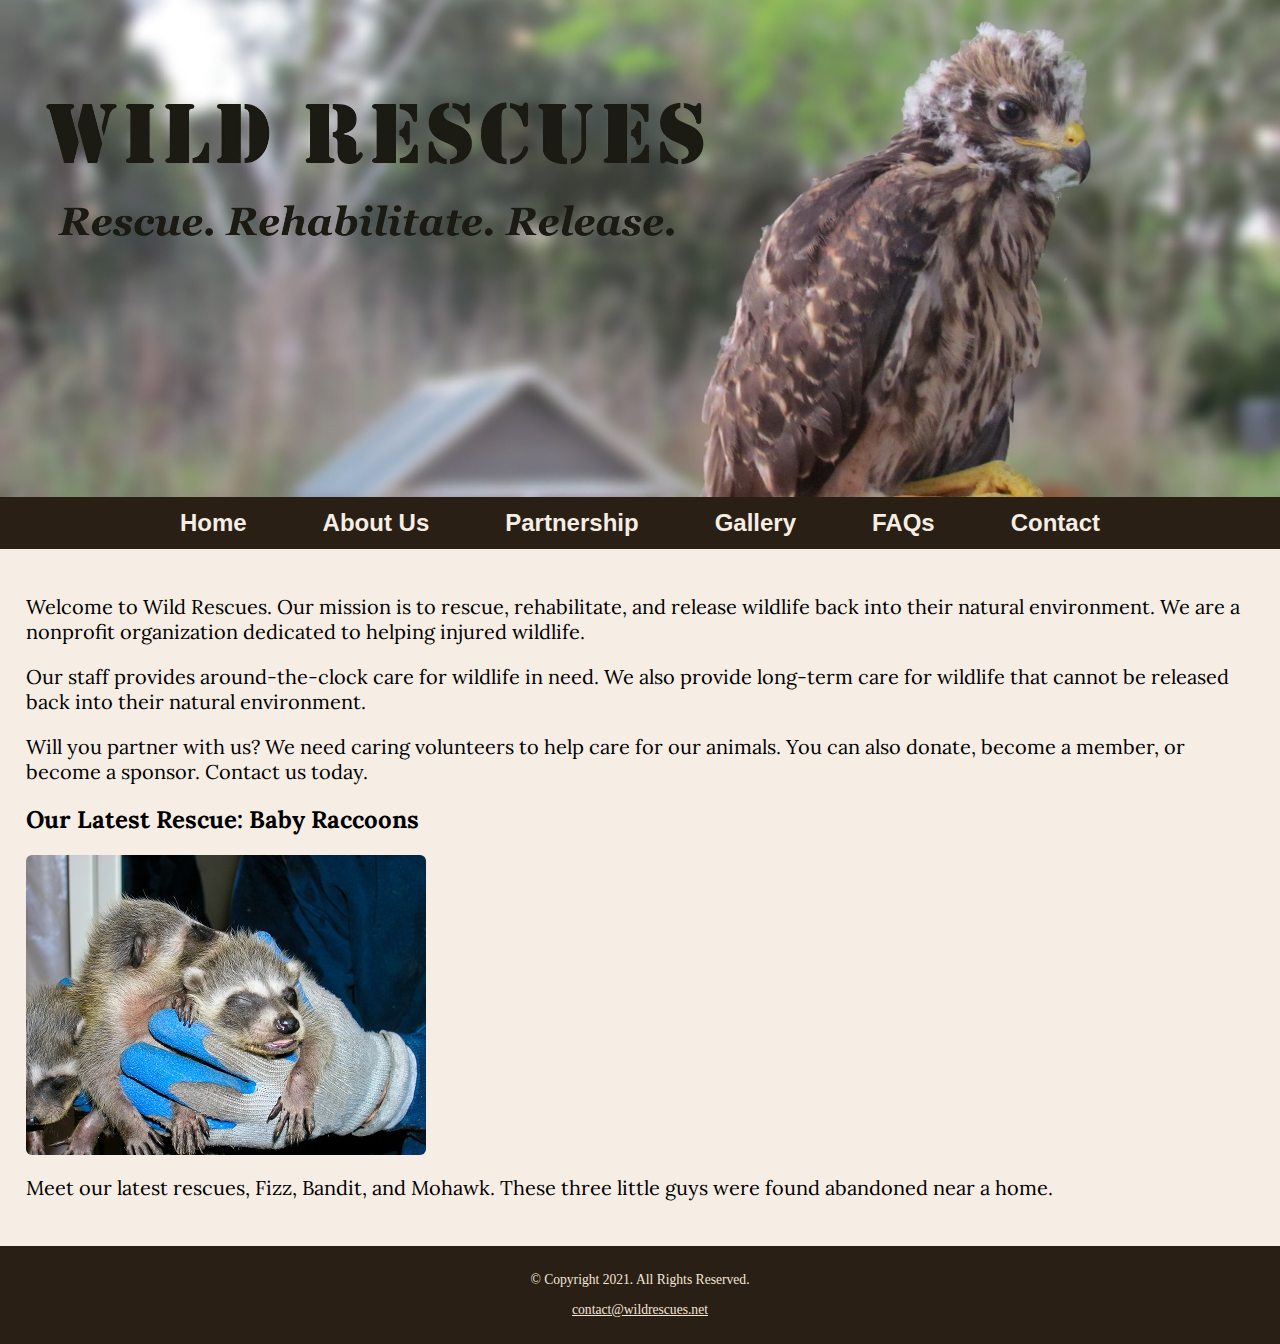
<file: index.html>
<!DOCTYPE html>
<!--
Student Name: Ryne Brown
File Name: contact.html
Date: 10/21/2021
-->
<html lang="en">
  <head>
    <title>Wild Rescues: Home</title>
    <meta
      charset="utf-8"
      name="viewport"
      content="width=device-width, initial-scale=1.0"
    />
    <link rel="stylesheet" href="css/styles.css" />
    <link rel="preconnect" href="https://fonts.googleapis.com" />
    <link rel="preconnect" href="https://fonts.gstatic.com" crossorigin />
    <link
      href="https://fonts.googleapis.com/css2?family=Emblema+One&family=Lora&display=swap"
      rel="stylesheet"
    />
    <link rel="shortcut icon" href="images/favicon.ico" />
    <link
      rel="icon"
      type="image/png"
      sizes="32x32"
      href="images/favicon-32.png"
    />
    <link
      rel="apple-touch-icon"
      sizes="180x180"
      href="images/apple-touch-icon.png"
    />
    <link rel="icon" sizes="192x192" href="images/android-chrome-192.png" />
  </head>
  <body>
    <div id="wrapper">
      <header>
        <div class="tab-desk">
          <a href="index.html"
            ><img src="images/baby-hawk.jpg" alt="rescued baby hawk"
          /></a>
        </div>
        <div class="mobile">
          <h1>&#128062; Wild Rescues</h1>
          <h3>Rescue. Rehabilitate. Release.</h3>
        </div>
      </header>

      <nav>
        <ul>
          <li><a href="index.html">Home</a></li>
          <li><a href="about.html">About Us</a></li>
          <li><a href="partnership.html">Partnership</a></li>
          <li><a href="gallery.html">Gallery</a></li>
          <li><a href="faqs.html">FAQs</a></li>
          <li><a href="contact.html">Contact</a></li>
        </ul>
      </nav>
      <!-- Use the main area to add the main content to the webpage -->
      <main>
        <div id="welcome">
          <p>
            Welcome to Wild Rescues. Our mission is to rescue, rehabilitate, and
            release wildlife back into their natural environment. We are a
            nonprofit organization dedicated to helping injured wildlife.
          </p>

          <p>
            Our staff provides around-the-clock care for wildlife in need. We
            also provide long-term care for wildlife that cannot be released
            back into their natural environment.
          </p>

          <p>
            Will you partner with us? We need caring volunteers to help care for
            our animals. You can also donate, become a member, or become a
            sponsor. Contact us today.
          </p>
        </div>
        <div id="latest">
          <h2>Our Latest Rescue: Baby Raccoons</h2>
          <img
            class="round"
            src="images/baby-raccoons.jpg"
            alt="hands holding three baby raccoons"
          />
          <p>
            Meet our latest rescues, Fizz, Bandit, and Mohawk. These three
            little guys were found abandoned near a home.
          </p>
        </div>
      </main>

      <footer>
        <p><a>&copy; Copyright 2021. All Rights Reserved.</a></p>
        <p>
          <a href="mailto:contact@wildrescues.net">contact@wildrescues.net</a>
        </p>
      </footer>
    </div>
  </body>
</html>
</file>
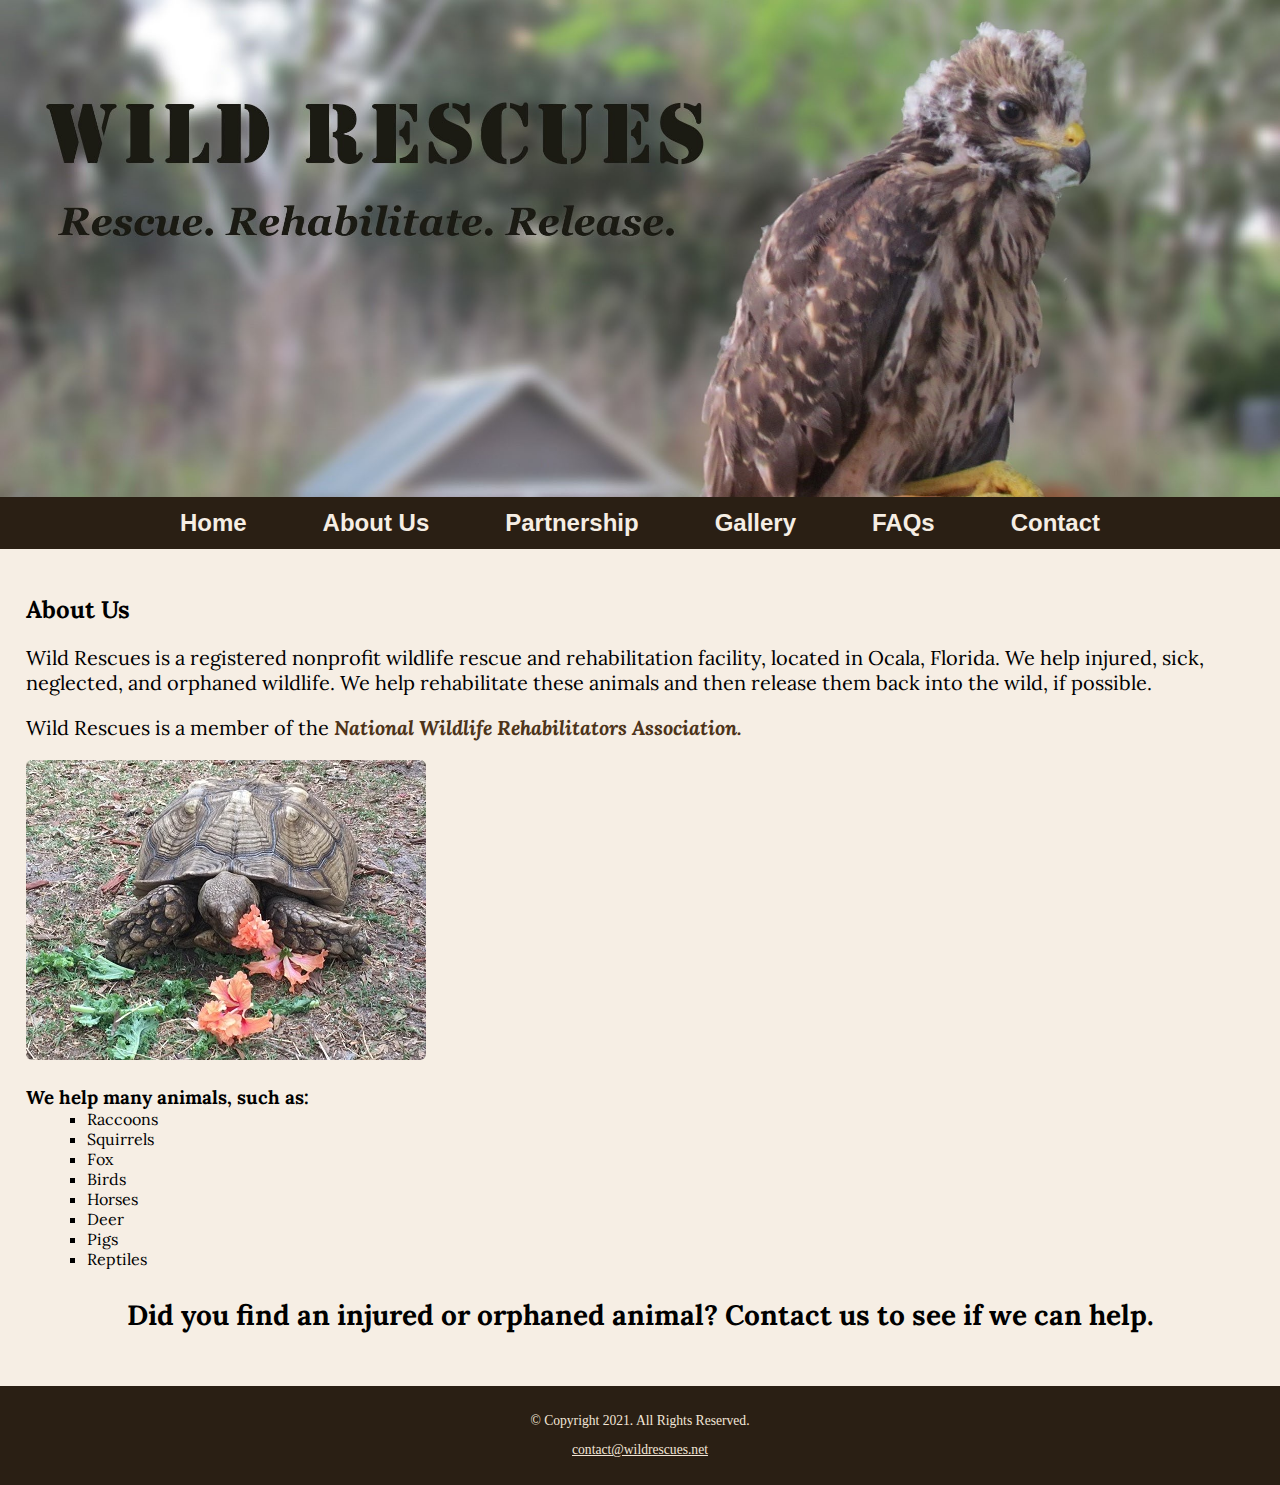
<file: about.html>
<!DOCTYPE html>
<!--
Student Name: Ryne Brown
File Name: contact.html
Date: 10/21/2021
-->
<html lang="en">
  <head>
    <title>Wild Rescues: About Us</title>
    <meta
      charset="utf-8"
      name="viewport"
      content="width=device-width, initial-scale=1.0"
    />
    <link rel="stylesheet" href="css/styles.css" />
    <link rel="preconnect" href="https://fonts.googleapis.com" />
    <link rel="preconnect" href="https://fonts.gstatic.com" crossorigin />
    <link
      href="https://fonts.googleapis.com/css2?family=Emblema+One&family=Lora&display=swap"
      rel="stylesheet"
    />
    <link rel="shortcut icon" href="images/favicon.ico" />
    <link
      rel="icon"
      type="image/png"
      sizes="32x32"
      href="images/favicon-32.png"
    />
    <link
      rel="apple-touch-icon"
      sizes="180x180"
      href="images/apple-touch-icon.png"
    />
    <link rel="icon" sizes="192x192" href="images/android-chrome-192.png" />
  </head>
  <body>
    <div id="wrapper">
      <header>
        <div class="tab-desk">
          <a href="index.html"
            ><img src="images/baby-hawk.jpg" alt="rescued baby hawk"
          /></a>
        </div>
        <div class="mobile">
          <h1>&#128062; Wild Rescues</h1>
          <h3>Rescue. Rehabilitate. Release.</h3>
        </div>
      </header>

      <nav>
        <ul>
          <li><a href="index.html">Home</a></li>
          <li><a href="about.html">About Us</a></li>
          <li><a href="partnership.html">Partnership</a></li>
          <li><a href="gallery.html">Gallery</a></li>
          <li><a href="faqs.html">FAQs</a></li>
          <li><a href="contact.html">Contact</a></li>
        </ul>
      </nav>
      <!-- Use the main area to add the main content to the webpage -->
      <main>
        <div id="info">
          <h2>About Us</h2>
          <p>
            Wild Rescues is a registered nonprofit wildlife rescue and
            rehabilitation facility, located in Ocala, Florida. We help injured,
            sick, neglected, and orphaned wildlife. We help rehabilitate these
            animals and then release them back into the wild, if possible.
          </p>
          <p>
            Wild Rescues is a member of the
            <a class="link" href="https://www.nwrawildlife.org/"
              >National Wildlife Rehabilitators Association.</a
            >
          </p>

          <img
            class="round"
            src="images/tortoise.jpg"
            alt="tortoise eating vegetation"
          />

          <h3>We help many animals, such as:</h3>
          <ul>
            <li>Raccoons</li>
            <li>Squirrels</li>
            <li>Fox</li>
            <li>Birds</li>
            <li>Horses</li>
            <li>Deer</li>
            <li>Pigs</li>
            <li>Reptiles</li>
          </ul>

          <p class="action">
            Did you find an injured or orphaned animal? Contact us to see if we
            can help.
          </p>
        </div>
      </main>

      <footer>
        <p><a>&copy; Copyright 2021. All Rights Reserved.</a></p>
        <p>
          <a href="mailto:contact@wildrescues.net">contact@wildrescues.net</a>
        </p>
      </footer>
    </div>
  </body>
</html>
</file>
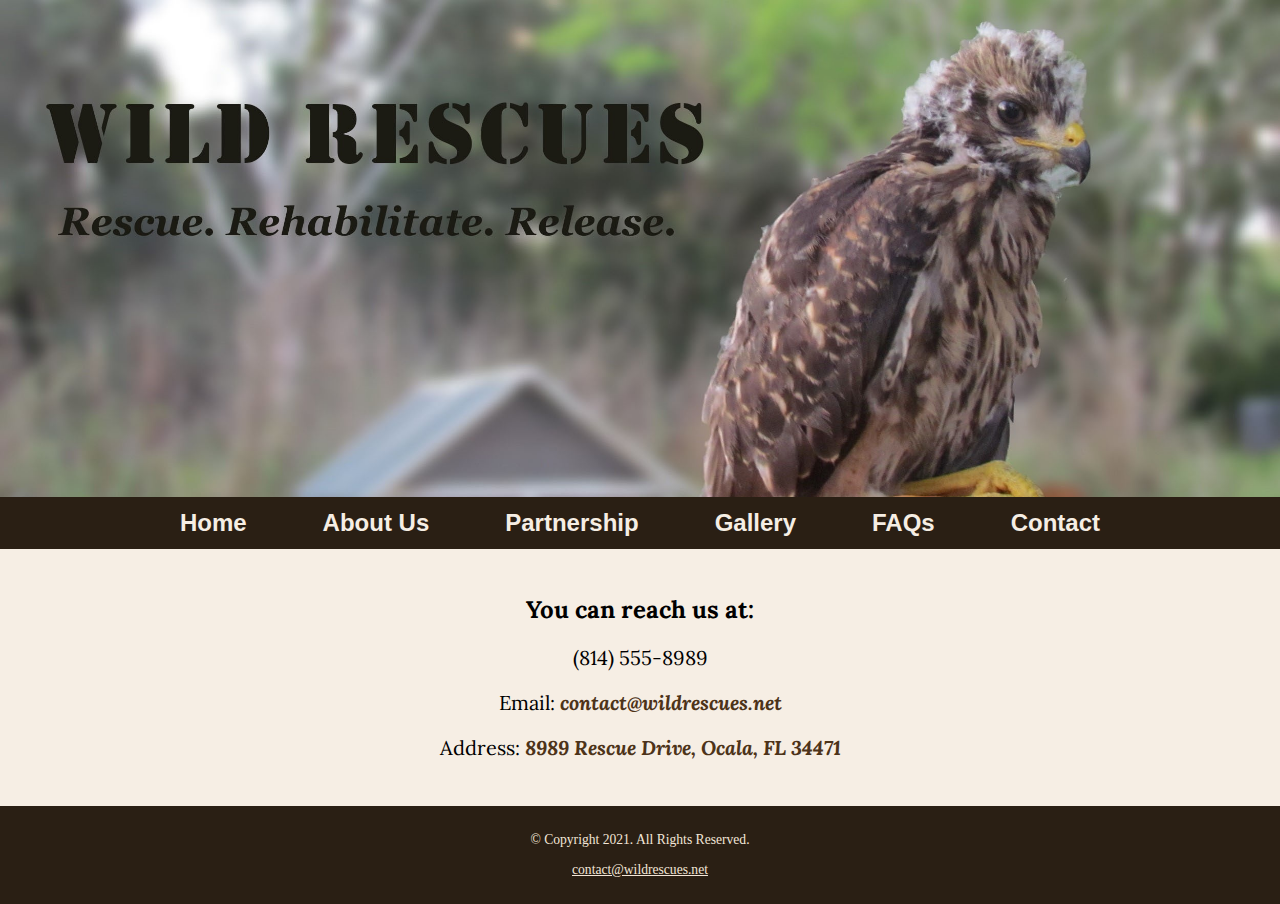
<file: contact.html>
<!DOCTYPE html>
<!--
Student Name: CJ DiNofrio
File Name: contact.html
Date: 09/01/2021
-->
<html lang="en">
  <head>
    <title>Wild Rescues: Contact</title>
    <meta
      charset="utf-8"
      name="viewport"
      content="width=device-width, initial-scale=1.0"
    />
    <link rel="stylesheet" href="css/styles.css" />
    <link rel="preconnect" href="https://fonts.googleapis.com" />
    <link rel="preconnect" href="https://fonts.gstatic.com" crossorigin />
    <link
      href="https://fonts.googleapis.com/css2?family=Emblema+One&family=Lora&display=swap"
      rel="stylesheet"
    />
    <link rel="shortcut icon" href="images/favicon.ico" />
    <link
      rel="icon"
      type="image/png"
      sizes="32x32"
      href="images/favicon-32.png"
    />
    <link
      rel="apple-touch-icon"
      sizes="180x180"
      href="images/apple-touch-icon.png"
    />
    <link rel="icon" sizes="192x192" href="images/android-chrome-192.png" />
  </head>
  <body>
    <div id="wrapper">
      <header>
        <div class="tab-desk">
          <a href="index.html"
            ><img src="images/baby-hawk.jpg" alt="rescued baby hawk"
          /></a>
        </div>
        <div class="mobile">
          <h1>&#128062; Wild Rescues</h1>
          <h3>Rescue. Rehabilitate. Release.</h3>
        </div>
      </header>

      <nav>
        <ul>
          <li><a href="index.html">Home</a></li>
          <li><a href="about.html">About Us</a></li>
          <li><a href="partnership.html">Partnership</a></li>
          <li><a href="gallery.html">Gallery</a></li>
          <li><a href="faqs.html">FAQs</a></li>
          <li><a href="contact.html">Contact</a></li>
        </ul>
      </nav>
      <!-- Use the main area to add the main content to the webpage -->
      <main>
        <div id="contact">
          <h2>You can reach us at:</h2>
          <p class="tel-link round mobile">
            <a href="tel:+18145558989">(814) 555-8989</a>
          </p>
          <p class="tab-desk">(814) 555-8989</p>
          <p>
            Email:
            <a class="link" href="contact@wildrescues.net"
              >contact@wildrescues.net</a
            >
          </p>
          <p>
            Address:
            <a class="link" href="https://goo.gl/maps/BTJzjc2tALd4RDWA8"
              >8989 Rescue Drive, Ocala, FL 34471</a
            >
          </p>
        </div>
      </main>

      <footer>
        <p><a>&copy; Copyright 2021. All Rights Reserved.</a></p>
        <p>
          <a href="mailto:contact@wildrescues.net">contact@wildrescues.net</a>
        </p>
      </footer>
    </div>
  </body>
</html>
</file>
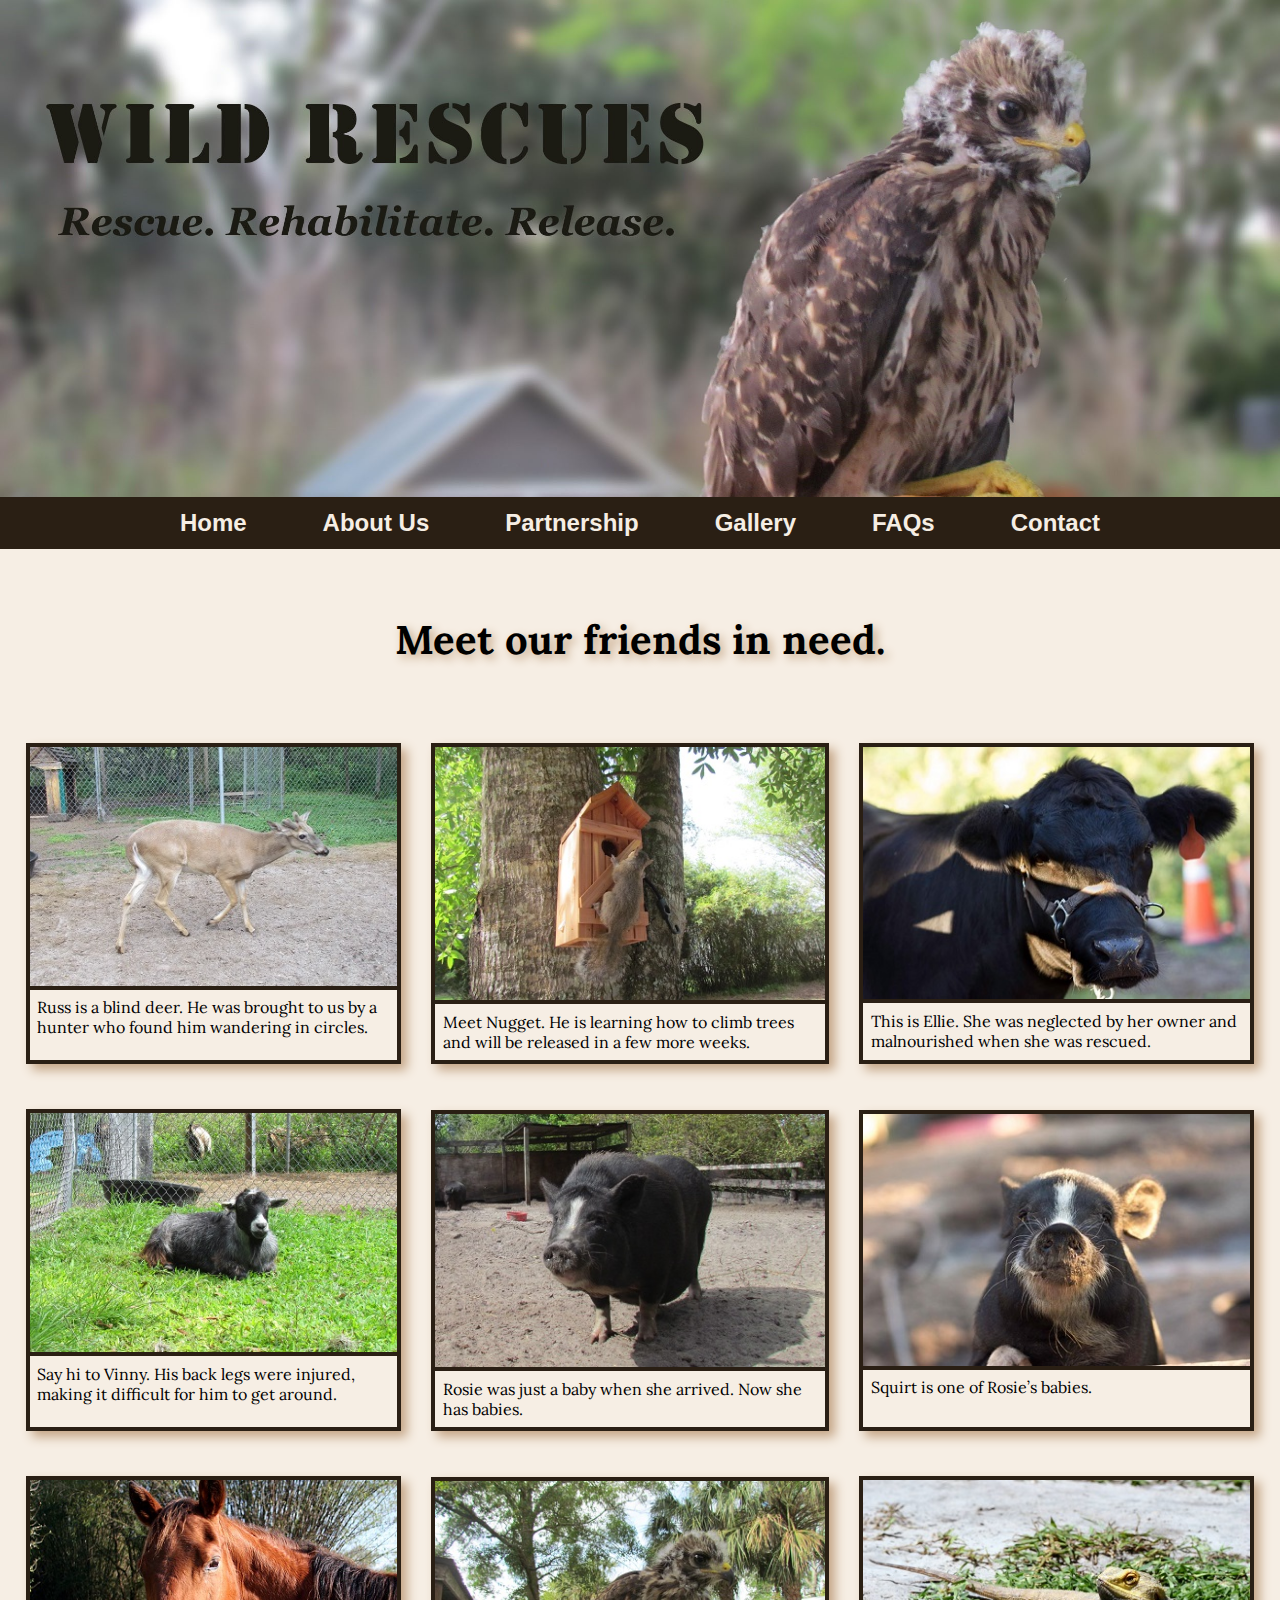
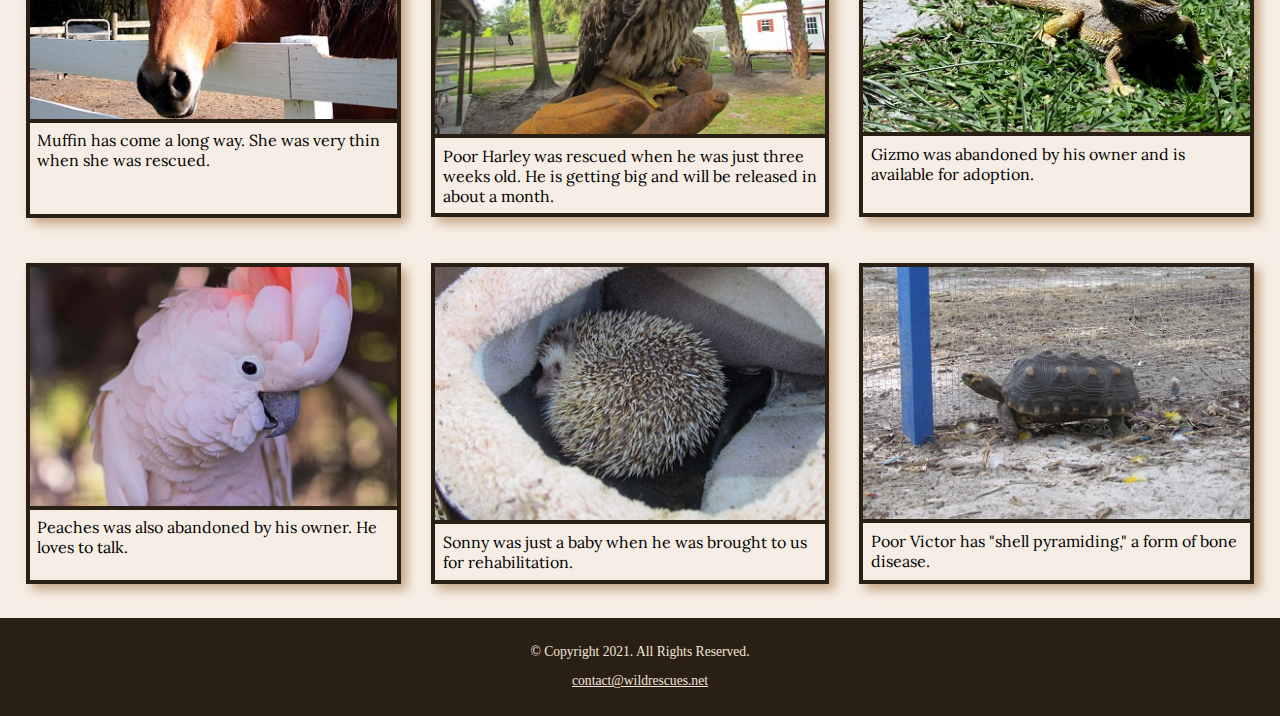
<file: gallery.html>
<!DOCTYPE html>
<!--
Student Name: Ryne Brown
File Name: gallery.html
Date: 10/21/2021
-->
<html lang="en">
  <head>
    <title>Wild Rescues: Gallery</title>
    <meta
      charset="utf-8"
      name="viewport"
      content="width=device-width, initial-scale=1.0"
    />
    <link rel="stylesheet" href="css/styles.css" />
    <link rel="preconnect" href="https://fonts.googleapis.com" />
    <link rel="preconnect" href="https://fonts.gstatic.com" crossorigin />
    <link
      href="https://fonts.googleapis.com/css2?family=Emblema+One&family=Lora&display=swap"
      rel="stylesheet"
    />
    <link rel="shortcut icon" href="images/favicon.ico" />
    <link
      rel="icon"
      type="image/png"
      sizes="32x32"
      href="images/favicon-32.png"
    />
    <link
      rel="apple-touch-icon"
      sizes="180x180"
      href="images/apple-touch-icon.png"
    />
    <link rel="icon" sizes="192x192" href="images/android-chrome-192.png" />
  </head>
  <body>
    <div id="wrapper">
      <header>
        <div class="tab-desk">
          <a href="index.html"
            ><img src="images/baby-hawk.jpg" alt="rescued baby hawk"
          /></a>
        </div>
        <div class="mobile">
          <h1>&#128062; Wild Rescues</h1>
          <h3>Rescue. Rehabilitate. Release.</h3>
        </div>
      </header>

      <nav>
        <ul>
          <li><a href="index.html">Home</a></li>
          <li><a href="about.html">About Us</a></li>
          <li><a href="partnership.html">Partnership</a></li>
          <li><a href="gallery.html">Gallery</a></li>
          <li><a href="faqs.html">FAQs</a></li>
          <li><a href="contact.html">Contact</a></li>
        </ul>
      </nav>
      <!-- Use the main area to add the main content to the webpage -->
      <main class="grid">
        <aside>
          <p>Meet our friends in need.</p>
        </aside>
        <!--figure 1-->
        <figure>
          <img src="./images/blind-deer.jpg" alt="blind deer" />
          <figcaption>
            Russ is a blind deer. He was brought to us by a hunter who found him
            wandering in circles.
          </figcaption>
        </figure>
        <!--figure 2-->
        <figure>
          <img
            src="./images/baby-squirrel.jpg"
            alt="baby squirrel on a tree house"
          />
          <figcaption>
            Meet Nugget. He is learning how to climb trees and will be released
            in a few more weeks.
          </figcaption>
        </figure>
        <!--figure 3-->
        <figure>
          <img src="./images/cow.jpg" alt="face of a cow" />
          <figcaption>
            This is Ellie. She was neglected by her owner and malnourished when
            she was rescued.
          </figcaption>
        </figure>
        <!--figure 4-->
        <figure>
          <img src="./images/goat.jpg" alt="goat laying in the grass" />
          <figcaption>
            Say hi to Vinny. His back legs were injured, making it difficult for
            him to get around.
          </figcaption>
        </figure>
        <!--figure 5-->
        <figure>
          <img src="./images/pig.jpg" alt="pig standing" />
          <figcaption>
            Rosie was just a baby when she arrived. Now she has babies.
          </figcaption>
        </figure>
        <!--figure 6-->
        <figure>
          <img src="./images/baby-pig.jpg" alt="baby pig" />
          <figcaption>Squirt is one of Rosie’s babies.</figcaption>
        </figure>
        <!--figure 7-->
        <figure>
          <img src="./images/horse.jpg" alt="face of a horse" />
          <figcaption>
            Muffin has come a long way. She was very thin when she was rescued.
          </figcaption>
        </figure>
        <!--figure 8-->
        <figure>
          <img src="./images/hawk.jpg" alt="baby hawk" />
          <figcaption>
            Poor Harley was rescued when he was just three weeks old. He is
            getting big and will be released in about a month.
          </figcaption>
        </figure>
        <!--figure 9-->
        <figure>
          <img src="./images/bearded-dragon.jpg" alt="bearded dragon" />
          <figcaption>
            Gizmo was abandoned by his owner and is available for adoption.
          </figcaption>
        </figure>
        <!--figure 10-->
        <figure>
          <img src="./images/bird.jpg" alt="cockatoo" />
          <figcaption>
            Peaches was also abandoned by his owner. He loves to talk.
          </figcaption>
        </figure>
        <!--figure 11-->
        <figure>
          <img src="./images/hedgehog.jpg" alt="hedgehog" />
          <figcaption>
            Sonny was just a baby when he was brought to us for rehabilitation.
          </figcaption>
        </figure>
        <!--figure 12-->
        <figure>
          <img
            src="./images/tortoise-pyramid.jpg"
            alt="tortoise with shell pyramiding"
          />
          <figcaption>
            Poor Victor has "shell pyramiding," a form of bone disease.
          </figcaption>
        </figure>
      </main>

      <footer>
        <p><a>&copy; Copyright 2021. All Rights Reserved.</a></p>
        <p>
          <a href="mailto:contact@wildrescues.net">contact@wildrescues.net</a>
        </p>
      </footer>
    </div>
  </body>
</html>
</file>
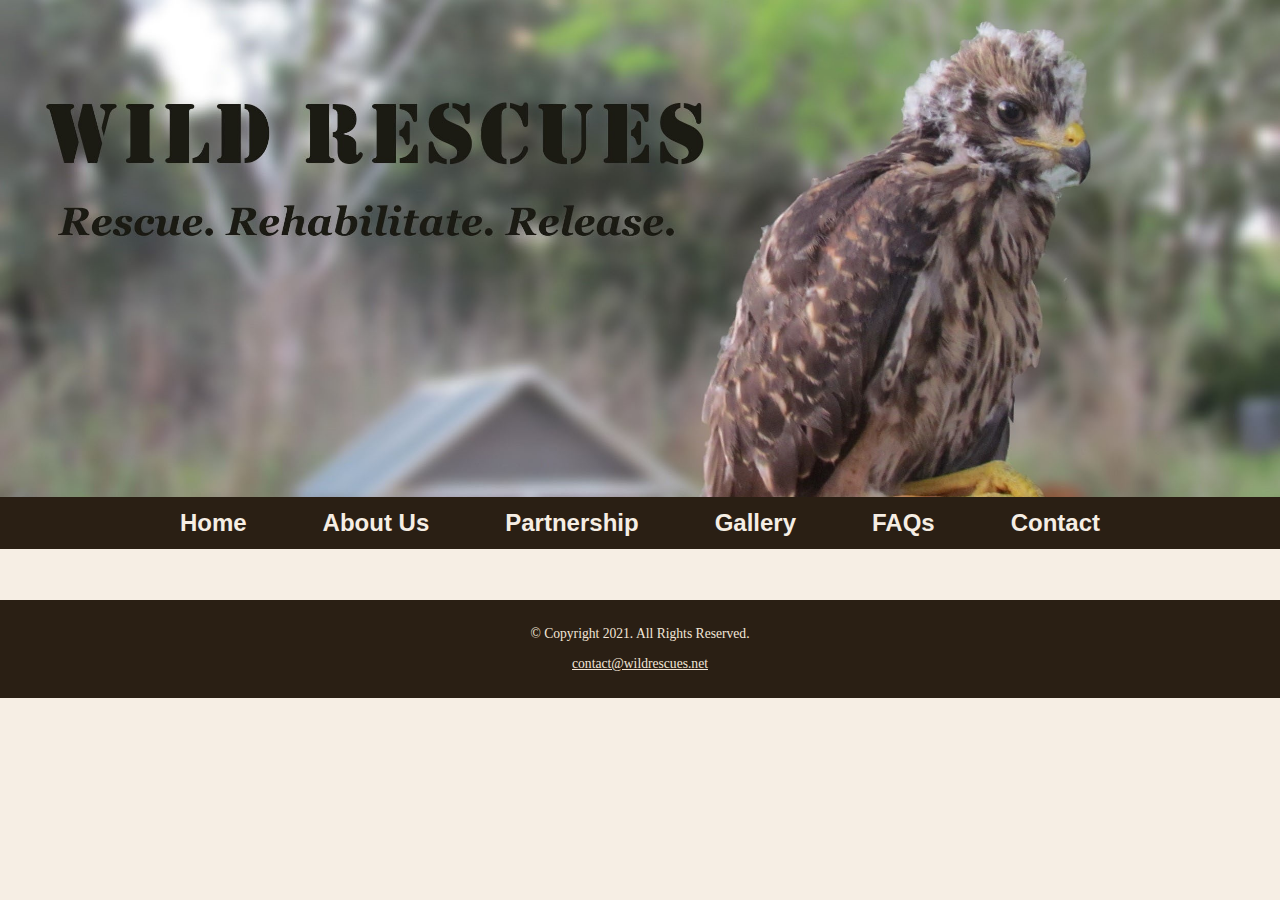
<file: template.html>
<!DOCTYPE html>
<!--
Student Name: Ryne Brown
File Name: template.html
Date: 10/21/2021
-->
<html lang="en">
  <head>
    <title>Wild Rescues: Template</title>
    <meta
      charset="utf-8"
      name="viewport"
      content="width=device-width, initial-scale=1.0"
    />
    <link rel="stylesheet" href="css/styles.css" />
    <link rel="preconnect" href="https://fonts.googleapis.com" />
    <link rel="preconnect" href="https://fonts.gstatic.com" crossorigin />
    <link
      href="https://fonts.googleapis.com/css2?family=Emblema+One&family=Lora&display=swap"
      rel="stylesheet"
    />
    <link rel="shortcut icon" href="images/favicon.ico" />
    <link
      rel="icon"
      type="image/png"
      sizes="32x32"
      href="images/favicon-32.png"
    />
    <link
      rel="apple-touch-icon"
      sizes="180x180"
      href="images/apple-touch-icon.png"
    />
    <link rel="icon" sizes="192x192" href="images/android-chrome-192.png" />
  </head>
  <body>
    <div id="wrapper">
      <header>
        <div class="tab-desk">
          <a href="index.html"
            ><img src="images/baby-hawk.jpg" alt="rescued baby hawk"
          /></a>
        </div>
        <div class="mobile">
          <h1>&#128062; Wild Rescues</h1>
          <h3>Rescue. Rehabilitate. Release.</h3>
        </div>
      </header>

      <nav>
        <ul>
          <li><a href="index.html">Home</a></li>
          <li><a href="about.html">About Us</a></li>
          <li><a href="partnership.html">Partnership</a></li>
          <li><a href="gallery.html">Gallery</a></li>
          <li><a href="faqs.html">FAQs</a></li>
          <li><a href="contact.html">Contact</a></li>
        </ul>
      </nav>
      <!-- Use the main area to add the main content to the webpage -->
      <main>
        <div></div>
      </main>

      <footer>
        <p><a>&copy; Copyright 2021. All Rights Reserved.</a></p>
        <p>
          <a href="mailto:contact@wildrescues.net">contact@wildrescues.net</a>
        </p>
      </footer>
    </div>
  </body>
</html>
</file>
<file: css/styles.css>
/*  
Author: Ryne Brown 
File Name: styles.css
Date: 09/01/2021
*/

/*CSS Reset*/
body,
header,
nav,
main,
footer,
img,
h1,
h3,
ul,
aside,
figure,
figcaption {
  margin: 0;
  padding: 0;
  border: 0;
}

/*Style rules for body and images*/
body {
  background-color: #f6eee4;
}

img {
  max-width: 100%;
  display: block;
}

/*Style rules for mobile viewport*/
.mobile h1 {
  font-family: "Emblema One", cursive;
}

.mobile h3 {
  font-family: "Lora", serif;
}

/*Style rules to show mobile class and hide tab-desk class*/
.tab-desk {
  display: none;
}

.mobile {
  display: block;
}

/* Style rules for header area*/
.mobile h1,
.mobile h3 {
  padding: 2%;
  text-align: center;
}

/*Style rules for navigation area*/
nav {
  background-color: #2a1f14;
}

nav ul {
  list-style: none;
  text-align: center;
}

nav li {
  display: block;
  font-size: 1.5em;
  font-family: Geneva, Arial, sans-serif;
  font-weight: bold;
  border-top: solid 0.5px #f6eee4;
}

nav li a {
  display: block;
  color: #f6eee4;
  padding-top: 0.5em;
  padding-bottom: 0.5em;
  padding-left: 2em;
  padding-right: 2em;
  text-decoration: none;
}

.grid {
  display: grid;
  grid-template-columns: auto auto;
  gap: 10px;
}

aside {
  grid-column: 1 / span 2;
}

/*Style rules for main content*/
main {
  padding: 2%;
  font-family: "Lora", serif;
}

main p {
  font-size: 1.25em;
}

main h3 {
  padding-top: 2%;
}

main ul {
  list-style-type: square;
}

.link {
  color: #4d3319;
  text-decoration: none;
  font-weight: bold;
  font-style: italic;
}

.action {
  font-size: 1.75em;
  font-weight: bold;
  text-align: center;
}

.round {
  border-radius: 6px;
}

aside {
  text-align: center;
  font-size: 1.5em;
  font-weight: bold;
  text-shadow: 4px 4px 10px #c5a687;
}

figure {
  border: 4px solid #2a1f14;
  box-shadow: 6px 6px 10px #c5a687;
  max-width: 400px;
  margin: 2% auto;
}

figcaption {
  padding: 2%;
  border-top: 4px solid #2a1f14;
}

#info ul {
  margin-left: 10%;
}

#contact {
  text-align: center;
}

.tel-link {
  background-color: #2a1f14;
  padding: 2%;
  width: 80%;
  margin-top: 0;
  margin-bottom: 0;
  margin-left: auto;
  margin-right: auto;
}

.tel-link a {
  color: #f6eee4;
  text-decoration: none;
  font-weight: bold;
}

/*Style rules for footer content*/
footer {
  text-align: center;
  font-size: 0.85em;
  background-color: #2a1f14;
  padding-top: 1%;
  padding-bottom: 1%;
  padding-left: 0%;
  padding-right: 0%;
}

footer a {
  color: #f3e6d8;
}

/* tablet media query */
@media screen and (min-width: 620px), print {
  /* tablet viewport show tab-desk class hide mobile class */
  .tab-desk {
    display: block;
  }

  .mobile {
    display: none;
  }

  /* tablet viewport: style rules for nav area */
  nav li {
    border-top: none;
    display: inline-block;
    font-size: 1.25em;
  }

  nav li a {
    padding: 0.5em;
  }
}
/* Media Query for Large Desktops */
@media screen and (min-width: 1921px), print {
  body {
    background: linear-gradient(#f6eee4, #78593a);
  }

  #wrapper {
    width: 1920px;
    margin-top: 0;
    margin-right: auto;
    margin-bottom: 0;
    margin-left: auto;
  }

  main {
    background-color: #f6eee4;
  }

  .grid {
    grid-template-columns: auto auto auto auto;
  }

  aside {
    grid-column: 1 / span 4;
    font-size: 3em;
  }
}

@media screen and (min-width: 1000px), print {
  /* Desktop Viewport Style rules for main content */

  nav li {
    font-size: 1.5em;
  }

  nav li a {
    padding-top: 0.5em;
    padding-right: 1.5em;
    padding-bottom: 0.5em;
    padding-left: 1.5em;
  }

  nav li a:hover {
    color: #2a1f14;
    background-color: #f6eee4;
    opacity: 0.5;
  }

  #info ul {
    margin-left: 5%;
  }

  .grid {
    grid-template-columns: auto auto auto;
    gap: 30px;
  }

  aside {
    grid-column: 1 / span 3;
    font-size: 2em;
  }
}
</file>
